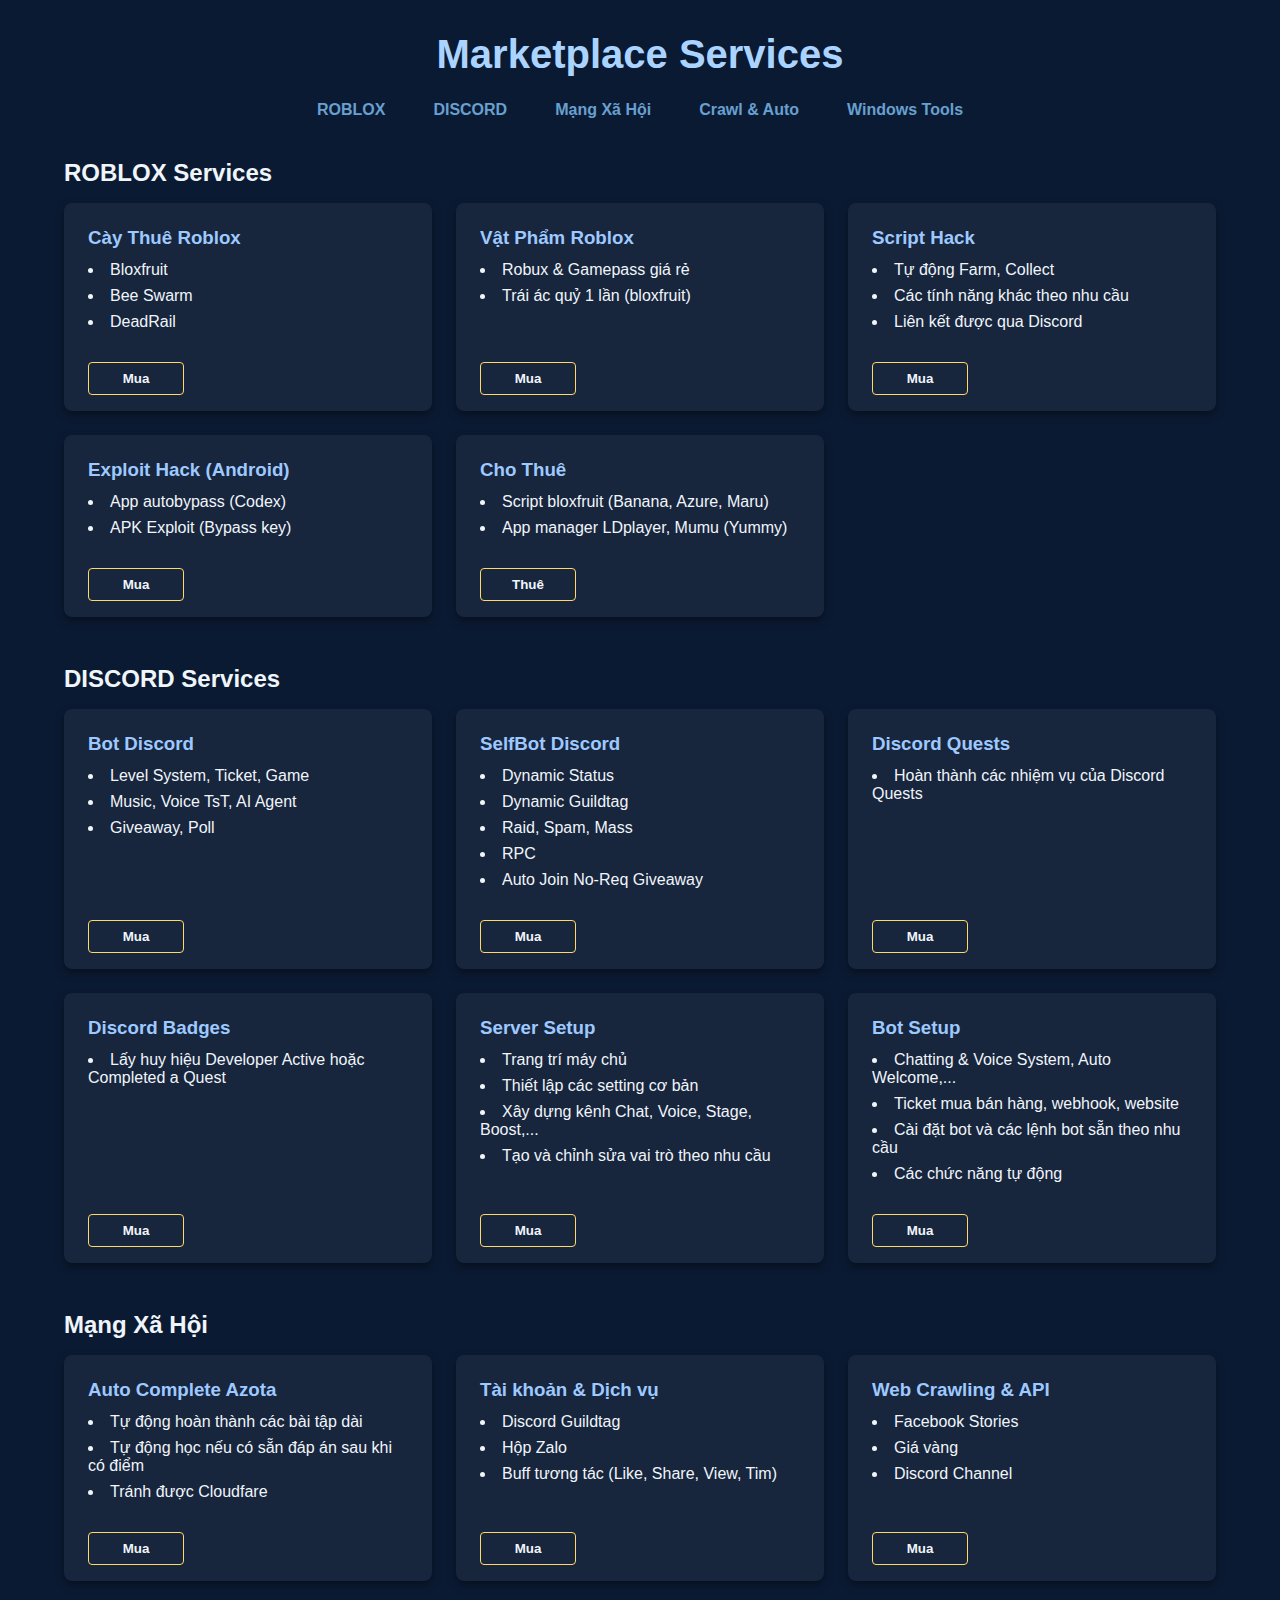
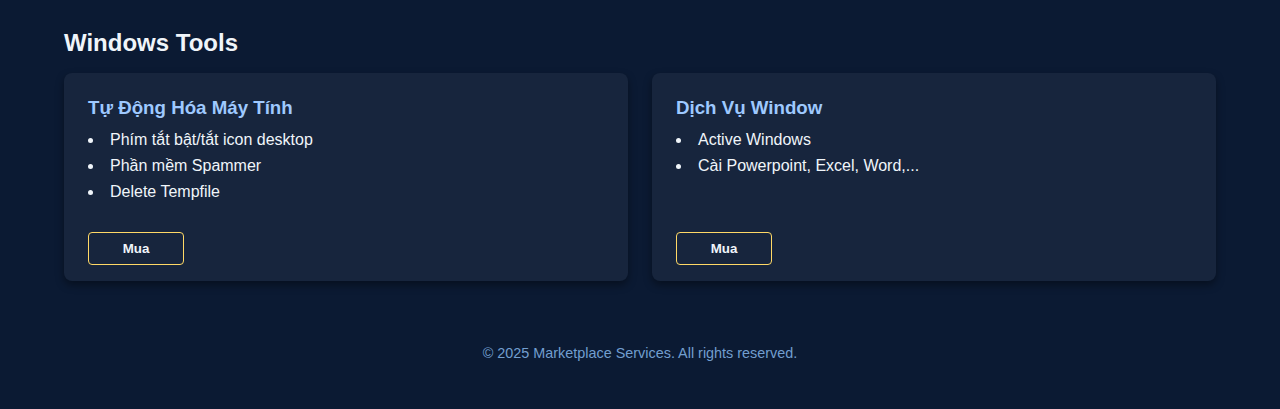
<file: test/sell.html>
<!DOCTYPE html>
<html lang="vi">
<head>
    <meta charset="UTF-8">
    <meta name="viewport" content="width=device-width, initial-scale=1.0">
    <title>Marketplace Services</title>
    <style>
        /* Reset & Base */
        * { margin: 0; padding: 0; box-sizing: border-box; }
        body {
            font-family: 'Segoe UI', sans-serif;
            color: #f0f5fa;
            background: #0b1a33;
            background-repeat: no-repeat;
            background-size: cover;
            overflow: scroll;
            touch-action: none;
        }
        mouseanimation {
            z-index: 99;
            position: absolute;
            border-radius:50%;
            left: 0;
            top: 0;
        }
        a { color: #68a0cf; text-decoration: none; }
        a:hover { text-decoration: underline; }
        .container { width: 90%; max-width: 1200px; margin: 2rem auto; }
        h1, h2 { margin-bottom: 1rem; }
        h1 { font-size: 2.5rem; text-align: center; color: #aad4ff; }
        /* Navbar */
        nav { display: flex; justify-content: center; flex-wrap: wrap; gap: 1rem; margin-bottom: 2rem; }
        nav a { font-weight: bold; padding: 0.5rem 1rem; border-radius: 4px; transition: background 0.3s; }
        nav a:hover { background: rgba(255,255,255,0.1); }
        /* Card Grid */
        .grid { display: grid; gap: 1.5rem; grid-template-columns: repeat(auto-fit, minmax(320px, 1fr)); }
        .card {
            position: relative;
            display: flex;
            flex-direction: column;
            background: rgba(255,255,255,0.05);
            border-radius: 8px;
            padding: 1.5rem;
            box-shadow: 0 4px 8px rgba(0,0,0,0.4);
            transition: transform 0.3s, box-shadow 0.3s;
        }
        .card:hover {
            transform: translateY(-2px);
            box-shadow: 0 6px 12px rgba(0,0,0,0.6);
        }
        .card h3 { margin-bottom: 0.75rem; color: #9ec9ff; }
        .card ul {
            flex: 1;
            list-style: disc inside;
            margin-bottom: 3rem;
        }
        .card ul li { margin-bottom: 0.5rem; }
        .btn {
            position: absolute;
            bottom: 1rem;
            left: 1.5rem;
            right: 1.5rem;
            display: inline-block;
            background: transparent;
            color: #f0f5fa;
            padding: 0.5rem 1rem;
            max-width: 6rem;
            border: 1px solid #ffd966;
            border-radius: 4px;
            cursor: pointer;
            transition: background 0.3s;
            text-align: center;
            font-weight: bold;
        }
        .btn:hover { 
            color: #0b1a33;
            background: #ffd966; 
        }
        /* Modal */
        .modal-overlay {
            position: fixed; inset: 0;
            background: rgba(0,0,0,0.7);
            display: none; align-items: center; justify-content: center;
            z-index: 1000;
        }
        .modal-overlay.active { display: flex; }
        .modal {
            background: #17202a;
            padding: 2rem;
            border-radius: 8px;
            max-width: 90%;
            text-align: center;
        }
        .modal h3 { margin-bottom: 1rem; color: #aad4ff; }
        .modal .btn { margin-top: 1rem; }
        /* Section Spacing */
        section { margin-bottom: 3rem; }
        /* Footer */
        footer { text-align: center; padding: 1rem 0; font-size: 0.9rem; color: #729ecf; }
        /* Responsive */
        @media (max-width: 600px) {
            h1 { font-size: 2rem; }
            .card { padding: 1rem; }
        }
    </style>
</head>
<body>
    <div id="mouseanimation"></div>
    <div class="container">
        <h1>Marketplace Services</h1>
        <nav>
            <a href="#roblox">ROBLOX</a>
            <a href="#discord">DISCORD</a>
            <a href="#social">Mạng Xã Hội</a>
            <a href="#automation">Crawl & Auto</a>
            <a href="#windows">Windows Tools</a>
        </nav>

        <!-- ROBLOX Section -->
        <section id="roblox">
            <h2>ROBLOX Services</h2>
            <div class="grid">
                <div class="card">
                    <h3>Cày Thuê Roblox</h3>
                    <ul>
                        <li>Bloxfruit</li>
                        <li>Bee Swarm</li>
                        <li>DeadRail</li>
                    </ul>
                    <button class="btn buy-btn">Mua</button>
                </div>
                <div class="card">
                    <h3>Vật Phẩm Roblox</h3>
                    <ul>
                        <li>Robux & Gamepass giá rẻ</li>
                        <li>Trái ác quỷ 1 lần (bloxfruit)</li>
                    </ul>
                    <button class="btn buy-btn">Mua</button>
                </div>
                <div class="card">
                    <h3>Script Hack</h3>
                    <ul>
                        <li>Tự động Farm, Collect</li>
                        <li>Các tính năng khác theo nhu cầu</li>
                        <li>Liên kết được qua Discord</li>
                    </ul>
                    <button class="btn buy-btn">Mua</button>
                </div>
                <div class="card">
                    <h3>Exploit Hack (Android)</h3>
                    <ul>
                        <li>App autobypass (Codex)</li>
                        <li>APK Exploit (Bypass key)</li>
                    </ul>
                    <button class="btn buy-btn">Mua</button>
                </div>
                <div class="card">
                    <h3>Cho Thuê</h3>
                    <ul>
                        <li>Script bloxfruit (Banana, Azure, Maru)</li>
                        <li>App manager LDplayer, Mumu (Yummy)</li>
                    </ul>
                    <button class="btn buy-btn">Thuê</button>
                </div>
            </div>
        </section>

        <!-- DISCORD Section -->
        <section id="discord">
            <h2>DISCORD Services</h2>
            <div class="grid">
                <div class="card">
                    <h3>Bot Discord</h3>
                    <ul>
                        <li>Level System, Ticket, Game</li>
                        <li>Music, Voice TsT, AI Agent</li>
                        <li>Giveaway, Poll</li>
                    </ul>
                    <button class="btn buy-btn">Mua</button>
                </div>
                <div class="card">
                    <h3>SelfBot Discord</h3>
                    <ul>
                        <li>Dynamic Status</li>
                        <li>Dynamic Guildtag</li>
                        <li>Raid, Spam, Mass</li>
                        <li>RPC</li>
                        <li>Auto Join No-Req Giveaway</li>
                    </ul>
                    <button class="btn buy-btn">Mua</button>
                </div>
                <div class="card">
                    <h3>Discord Quests</h3>
                    <ul>
                        <li>Hoàn thành các nhiệm vụ của Discord Quests</li>
                    </ul>
                    <button class="btn buy-btn">Mua</button>
                </div>
                <div class="card">
                    <h3>Discord Badges</h3>
                    <ul>
                        <li>Lấy huy hiệu Developer Active hoặc Completed a Quest</li>
                    </ul>
                    <button class="btn buy-btn">Mua</button>
                </div>
                <div class="card">
                    <h3>Server Setup</h3>
                    <ul>
                        <li>Trang trí máy chủ</li>
                        <li>Thiết lập các setting cơ bản</li>
                        <li>Xây dựng kênh Chat, Voice, Stage, Boost,...</li>
                        <li>Tạo và chỉnh sửa vai trò theo nhu cầu</li>
                    </ul>
                    <button class="btn buy-btn">Mua</button>
                </div>
                <div class="card">
                    <h3>Bot Setup</h3>
                    <ul>
                        <li>Chatting & Voice System, Auto Welcome,...</li>
                        <li>Ticket mua bán hàng, webhook, website</li>
                        <li>Cài đặt bot và các lệnh bot sẵn theo nhu cầu</li>
                        <li>Các chức năng tự động</li>
                    </ul>
                    <button class="btn buy-btn">Mua</button>
                </div>
            </div>
        </section>

        <!-- Social & Automation Section -->
        <section id="social">
            <h2>Mạng Xã Hội</h2>
            <div class="grid">
                <div class="card">
                    <h3>Auto Complete Azota</h3>
                    <ul>
                        <li>Tự động hoàn thành các bài tập dài</li>
                        <li>Tự động học nếu có sẵn đáp án sau khi có điểm</li>
                        <li>Tránh được Cloudfare</li>
                    </ul>
                    <button class="btn buy-btn">Mua</button>
                </div>
                <div class="card">
                    <h3>Tài khoản & Dịch vụ</h3>
                    <ul>
                        <li>Discord Guildtag</li>
                        <li>Hộp Zalo</li>
                        <li>Buff tương tác (Like, Share, View, Tim)</li>
                    </ul>
                    <button class="btn buy-btn">Mua</button>
                </div>
                <div class="card">
                    <h3>Web Crawling & API</h3>
                    <ul>
                        <li>Facebook Stories</li>
                        <li>Giá vàng</li>
                        <li>Discord Channel</li>
                    </ul>
                    <button class="btn buy-btn">Mua</button>
                </div>
            </div>
        </section>

        <!-- Windows Automation -->
        <section id="windows">
            <h2>Windows Tools</h2>
            <div class="grid">
                <div class="card">
                    <h3>Tự Động Hóa Máy Tính</h3>
                    <ul>
                        <li>Phím tắt bật/tắt icon desktop</li>
                        <li>Phần mềm Spammer</li>
                        <li>Delete Tempfile</li>
                    </ul>
                    <button class="btn buy-btn">Mua</button>
                </div>
                <div class="card">
                    <h3>Dịch Vụ Window</h3>
                    <ul>
                        <li>Active Windows</li>
                        <li>Cài Powerpoint, Excel, Word,...</li>
                    </ul>
                    <button class="btn buy-btn">Mua</button>
                </div>
            </div>
        </section>

        <footer>&copy; 2025 Marketplace Services. All rights reserved.</footer>
    </div>

    <!-- Modal -->
    <div class="modal-overlay" id="modalOverlay">
        <div class="modal">
            <h3>Tham gia Discord</h3>
            <p>Nhấn nút dưới để vào server Discord của chúng tôi và thảo luận chi tiết.</p>
            <a href="https://discord.gg/WffnP4sQ4K" target="_blank" class="btn">Vào Discord</a>
        </div>
    </div>

    <script>
        // Background mouse move effect
        function createParticle (x, y) {
        var size = Math.random() * 50 + 10;
        
        x -= (size / 2);
        y -= (size / 2);
        
        var particle = document.createElement('mouseanimation');
        document.body.appendChild(particle);
        
        TweenMax.set(particle, {
            x: x, 
            y: y,
            width: size,
            height: size,
            background: function () {
            return `hsl(${Math.random() *90+200}, 50%, 50%)`
            }
        });
        TweenMax.to(particle, Math.random() * 2 + 1, {
            x: x + (Math.random() - 0.5) * 200,
            y: y + (Math.random() - 0.5) * 200,
            opacity: 0,
            scale:0,
            ease: Power2.easeOut,
            onComplete: function () {
            document.body.removeChild(particle);
            }
        })
        }

        window.addEventListener('mousemove', function (e) {
        var x = e.clientX;
        var y = e.clientY;
        createParticle(x, y);
        });
        document.body.addEventListener('touchmove', function (e) {
        var x = e.touches[0].clientX;
        var y = e.touches[0].clientY;
        e.preventDefault();
        createParticle(x, y);
        });

        // Modal logic
        const buyBtns = document.querySelectorAll('.buy-btn');
        const overlay = document.getElementById('modalOverlay');
        buyBtns.forEach(btn => btn.addEventListener('click', e => {
            overlay.classList.add('active');
        }));
        overlay.addEventListener('click', () => {
            overlay.classList.remove('active');
        });
    </script>
</body>
</html>
</file>
